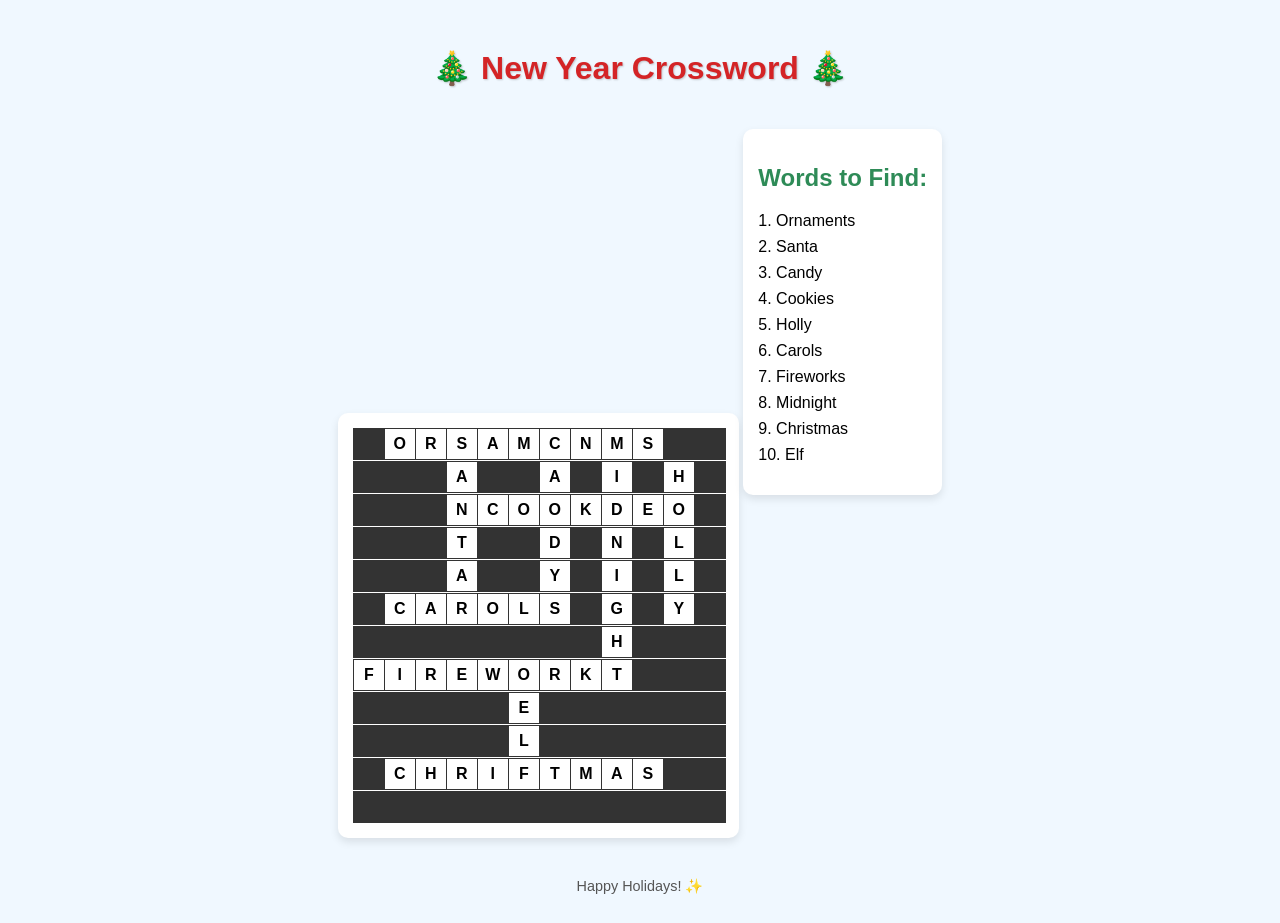
<file: krossvordEN.html>
<!DOCTYPE html>
<html lang="en">
<head>
    <meta charset="UTF-8">
    <meta name="viewport" content="width=device-width, initial-scale=1.0">
    <title>New Year Crossword</title>
    <style>
        body {
            font-family: Arial, sans-serif;
            background-color: #f0f8ff;
            text-align: center;
            padding: 20px;
        }
        h1 {
            color: #d42426;
            text-shadow: 1px 1px 2px rgba(0,0,0,0.2);
        }
        .crossword-container {
            display: inline-block;
            margin: 20px auto;
            background-color: white;
            padding: 15px;
            border-radius: 10px;
            box-shadow: 0 4px 8px rgba(0,0,0,0.1);
        }
        .crossword-grid {
            display: grid;
            grid-template-columns: repeat(12, 30px);
            grid-gap: 1px;
            margin: 0 auto;
        }
        .cell {
            width: 30px;
            height: 30px;
            border: 1px solid #333;
            display: flex;
            align-items: center;
            justify-content: center;
            font-weight: bold;
            background-color: #fff;
            color: #000;
        }
        .black {
            background-color: #333;
        }
        .word-list {
            margin-top: 20px;
            text-align: left;
            display: inline-block;
            background-color: white;
            padding: 15px;
            border-radius: 10px;
            box-shadow: 0 4px 8px rgba(0,0,0,0.1);
        }
        .word-list h2 {
            color: #2e8b57;
        }
        .word-list ul {
            list-style-type: none;
            padding: 0;
        }
        .word-list li {
            margin: 8px 0;
        }
        footer {
            margin-top: 20px;
            color: #555;
            font-size: 0.9em;
        }
    </style>
</head>
<body>
    <h1>🎄 New Year Crossword 🎄</h1>

    <div class="crossword-container">
        <div class="crossword-grid" id="grid">
            <!-- Grid will be filled by JavaScript -->
        </div>
    </div>

    <div class="word-list">
        <h2>Words to Find:</h2>
        <ul>
            <li>1. Ornaments</li>
            <li>2. Santa</li>
            <li>3. Candy</li>
            <li>4. Cookies</li>
            <li>5. Holly</li>
            <li>6. Carols</li>
            <li>7. Fireworks</li>
            <li>8. Midnight</li>
            <li>9. Christmas</li>
            <li>10. Elf</li>
        </ul>
    </div>

    <footer>
        Happy Holidays! ✨
    </footer>

    <script>
        // Words list (note: corrected "Firewors" → "Fireworks", "Carrols" → "Carols")
        const words = [
            { word: "ORNAMENTS", direction: "across", row: 0, col: 1 },
            { word: "SANTA", direction: "down", row: 0, col: 3 },
            { word: "CANDY", direction: "down", row: 0, col: 6 },
            { word: "COOKIES", direction: "across", row: 2, col: 4 },
            { word: "HOLLY", direction: "down", row: 1, col: 10 },
            { word: "CAROLS", direction: "across", row: 5, col: 1 },
            { word: "FIREWORKS", direction: "across", row: 7, col: 0 },
            { word: "MIDNIGHT", direction: "down", row: 0, col: 8 },
            { word: "CHRISTMAS", direction: "across", row: 10, col: 1 },
            { word: "ELF", direction: "down", row: 8, col: 5 }
        ];

        const rows = 12;
        const cols = 12;
        const grid = Array(rows).fill().map(() => Array(cols).fill(null));

        // Place words into grid
        words.forEach(item => {
            const { word, direction, row, col } = item;
            if (direction === "across") {
                for (let i = 0; i < word.length; i++) {
                    if (col + i < cols) {
                        grid[row][col + i] = word[i];
                    }
                }
            } else if (direction === "down") {
                for (let i = 0; i < word.length; i++) {
                    if (row + i < rows) {
                        grid[row + i][col] = word[i];
                    }
                }
            }
        });

        // Render grid
        const gridElement = document.getElementById("grid");
        for (let r = 0; r < rows; r++) {
            for (let c = 0; c < cols; c++) {
                const cell = document.createElement("div");
                cell.className = "cell";
                if (grid[r][c] === null) {
                    cell.classList.add("black");
                } else {
                    cell.textContent = grid[r][c];
                }
                gridElement.appendChild(cell);
            }
        }
    </script>
</body>
</html>
</file>
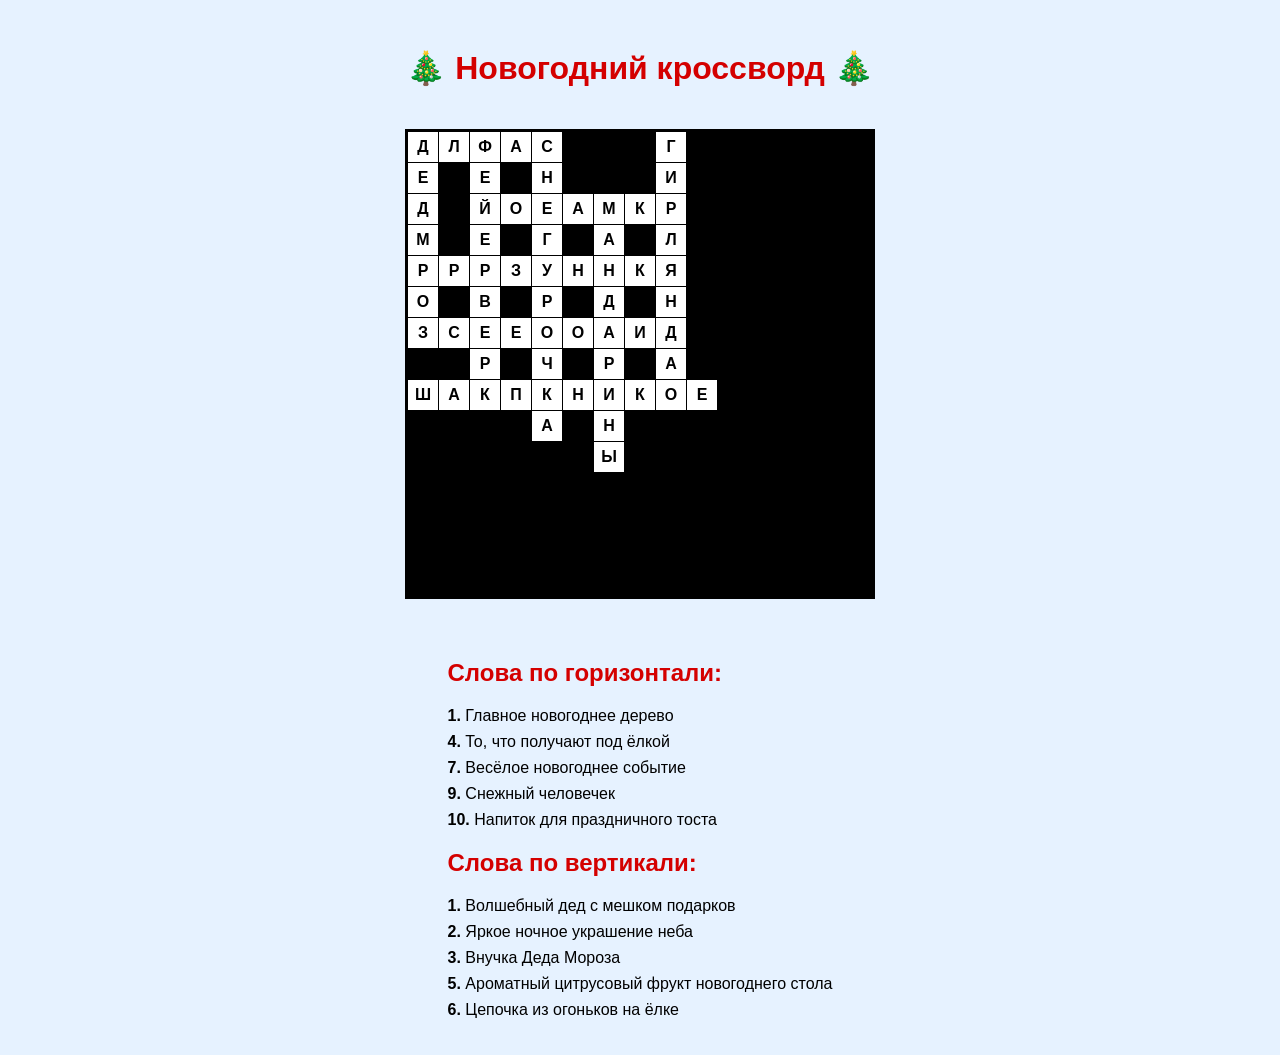
<file: krossvordRU.html>
<!DOCTYPE html>
<html lang="ru">
<head>
  <meta charset="UTF-8" />
  <meta name="viewport" content="width=device-width, initial-scale=1.0"/>
  <title>Новогодний кроссворд</title>
  <style>
    body {
      font-family: Arial, sans-serif;
      background-color: #e6f2ff;
      display: flex;
      flex-direction: column;
      align-items: center;
      padding: 20px;
    }

    h1 {
      color: #d40000;
      text-align: center;
    }

    .crossword-grid {
      display: grid;
      grid-template-columns: repeat(15, 30px);
      grid-template-rows: repeat(15, 30px);
      gap: 1px;
      margin: 20px auto;
      background-color: #000;
      border: 3px solid #000;
    }

    .cell {
      width: 30px;
      height: 30px;
      background-color: #fff;
      display: flex;
      justify-content: center;
      align-items: center;
      font-weight: bold;
      font-size: 16px;
      color: #000;
      text-transform: uppercase;
    }

    .black {
      background-color: #000;
    }

    .clues {
      max-width: 600px;
      margin-top: 20px;
    }

    .clues h2 {
      color: #d40000;
    }

    .clue {
      margin: 8px 0;
    }

    .number {
      font-weight: bold;
      color: #000;
    }
  </style>
</head>
<body>
  <h1>🎄 Новогодний кроссворд 🎄</h1>

  <div class="crossword-grid" id="grid"></div>

  <div class="clues">
    <h2>Слова по горизонтали:</h2>
    <div class="clue"><span class="number">1.</span> Главное новогоднее дерево</div>
    <div class="clue"><span class="number">4.</span> То, что получают под ёлкой</div>
    <div class="clue"><span class="number">7.</span> Весёлое новогоднее событие</div>
    <div class="clue"><span class="number">9.</span> Снежный человечек</div>
    <div class="clue"><span class="number">10.</span> Напиток для праздничного тоста</div>

    <h2>Слова по вертикали:</h2>
    <div class="clue"><span class="number">1.</span> Волшебный дед с мешком подарков</div>
    <div class="clue"><span class="number">2.</span> Яркое ночное украшение неба</div>
    <div class="clue"><span class="number">3.</span> Внучка Деда Мороза</div>
    <div class="clue"><span class="number">5.</span> Ароматный цитрусовый фрукт новогоднего стола</div>
    <div class="clue"><span class="number">6.</span> Цепочка из огоньков на ёлке</div>
  </div>

  <script>
    // Сетка 15x15
    const size = 15;
    const grid = Array(size).fill().map(() => Array(size).fill(''));

    // Список слов с координатами (row, col, direction: 'h' или 'v')
    const words = [
      { word: "ЁЛКА", row: 0, col: 0, dir: 'h' },            // 1 горизонталь
      { word: "ПОДАРКИ", row: 2, col: 2, dir: 'h' },         // 4 горизонталь
      { word: "ПРАЗДНИК", row: 4, col: 0, dir: 'h' },        // 7 горизонталь
      { word: "СНЕГОВИК", row: 6, col: 1, dir: 'h' },        // 9 горизонталь
      { word: "ШАМПАНСКОЕ", row: 8, col: 0, dir: 'h' },      // 10 горизонталь

      { word: "ДЕДМРОЗ", row: 0, col: 0, dir: 'v' },         // 1 вертикаль (без пробела)
      { word: "ФЕЙЕРВЕРК", row: 0, col: 2, dir: 'v' },       // 2 вертикаль
      { word: "СНЕГУРОЧКА", row: 0, col: 4, dir: 'v' },      // 3 вертикаль
      { word: "МАНДАРИНЫ", row: 2, col: 6, dir: 'v' },       // 5 вертикаль
      { word: "ГИРЛЯНДА", row: 0, col: 8, dir: 'v' }         // 6 вертикаль
    ];

    // Заполняем сетку
    words.forEach(wordObj => {
      const { word, row, col, dir } = wordObj;
      for (let i = 0; i < word.length; i++) {
        if (dir === 'h') {
          grid[row][col + i] = word[i];
        } else {
          grid[row + i][col] = word[i];
        }
      }
    });

    // Создаём HTML-таблицу
    const gridContainer = document.getElementById('grid');
    for (let r = 0; r < size; r++) {
      for (let c = 0; c < size; c++) {
        const cell = document.createElement('div');
        cell.className = 'cell';
        if (grid[r][c] === '') {
          cell.classList.add('black');
        } else {
          cell.textContent = grid[r][c];
        }
        gridContainer.appendChild(cell);
      }
    }
  </script>
</body>
</html>
</file>
